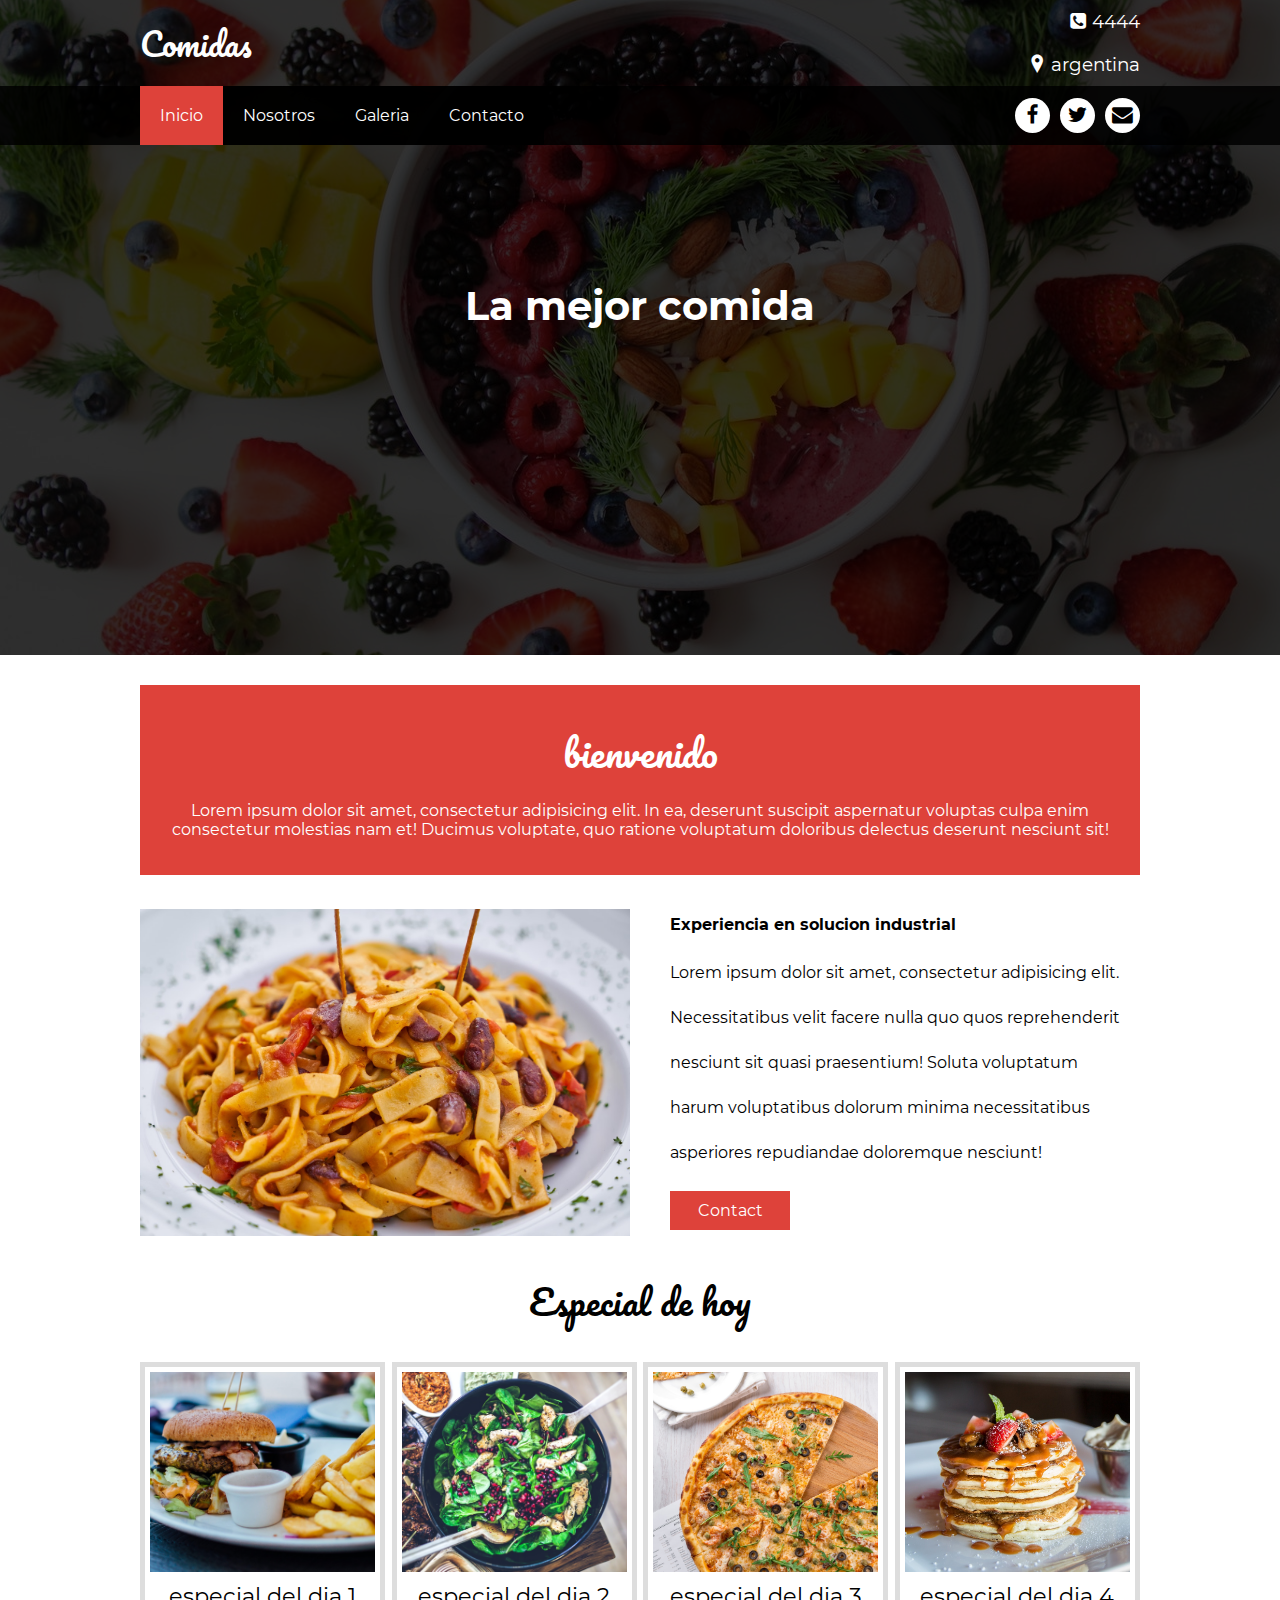
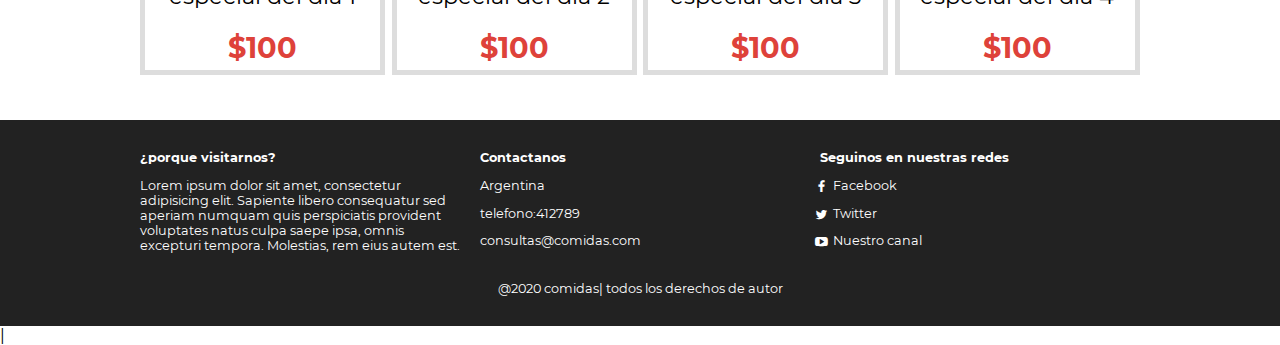
<file: index.html>
<!DOCTYPE html>
<html lang="es">
	<head>
		<title>Adrian Perera</title>
		<meta charset="utf-8">
		<meta name="viewport" content="width=device-width, user-scalable=yes, initial-scale=1.0, maximum-scale=3.0, minimum-scale=1.0">
		
		<link rel="stylesheet" href="css/estilos.css">
		<link rel="stylesheet" href="css/font.css">

	</head>
	<body>
		<header class="main-header">
		 	<div class="container container--flex">
		 		<div class="logo-container column column--50">
		 			<h1 class="logo">Comidas</h1>
		 		</div>
		 		<div class="main-header__contacInfo column column--50">
		 			<p class="main-header__contacInfo__phone">
		 				<span class="icon-phone">4444</span>
		 			</p>	
		 			<p class="main-header__contacInfo__address">
		 				<span class="icon-location">argentina</span>
		 			</p>
		 		</div>
		 	</div>
		 </header>

		<nav class="main-nav">
		  	<div class="container container--flex">
		  		<span class="icon-menu"id="btnmenu"></span>
		  		<ul class="menu" id="menu">
		  			<li class="menu__item"><a href="index.html" class="menu__link menu__link--select">Inicio</a></li>
		  			<li class="menu__item"><a href="nosotros.html" class="menu__link">Nosotros</a></li>
		  			<li class="menu__item"><a href="galeria.html" class="menu__link">Galeria</a></li>
		  			<li class="menu__item"><a href="contacto.html" class="menu__link">Contacto</a></li>
		  		</ul>
		  		<div class="social-icon">
		  			<a href="" class="social-icon__link"><span class="icon-facebook"></span></a>
		  			<a href="" class="social-icon__link"><span class="icon-twitter"></span></a>
		  			<a href="" class="social-icon__link"><span class="icon-mail"></span></a>
		  		</div>
		  	</div>
		</nav>
			
		<section class="banner">
			<img src="img/banner.jpg" alt="" class="banner__img">
			<div class="banner__content">La mejor comida</div
		></section>

		<main class="main">
			<section class="group group--color">
				<div class="container">
					<h2 class="main__title">bienvenido</h2>
					<p class="main__txt">Lorem ipsum dolor sit amet, consectetur adipisicing elit. In ea, deserunt suscipit aspernatur voluptas culpa enim consectetur molestias nam et! Ducimus voluptate, quo ratione voluptatum doloribus delectus deserunt nesciunt sit!</p>
				</div>
			</section>

			<section class="group main__about__description">
				<div class="container container--flex">
					<div class="column column--50">
						<img src="img/food1.jpg" alt="">
					</div>
					<div class="column column--50">
						<h3 class="column__title">Experiencia en solucion industrial</h3>
						<p class="column__txt">Lorem ipsum dolor sit amet, consectetur adipisicing elit. Necessitatibus velit facere nulla quo quos reprehenderit nesciunt sit quasi praesentium! Soluta voluptatum harum voluptatibus dolorum minima necessitatibus asperiores repudiandae doloremque nesciunt!</p>
						<a href="" class="btn btn--contact">Contact</a>
					</div>
				</div>
			</section>

			<section class="group today-special">
				<h2 class="group__title">Especial de hoy</h2>
				<div class="container container--flex">
					<div class="column column--50-25">
						<img src="img/plato1.jpg" alt="" class="today-special__img">
						<div class="today-special__title">especial del dia 1</div>
						<div class="today-special__price">$100</div>
					</div>
					<div class="column column--50-25">
						<img src="img/plato2.jpg" alt="" class="today-special__img">
						<div class="today-special__title">especial del dia 2</div>
						<div class="today-special__price">$100</div>
					</div>
					<div class="column column--50-25">
						<img src="img/plato3.jpg" alt="" class="today-special__img">
						<div class="today-special__title">especial del dia 3</div>
						<div class="today-special__price">$100</div>
					</div>
					<div class="column column--50-25">
						<img src="img/plato4.jpg" alt="" class="today-special__img">
						<div class="today-special__title">especial del dia 4</div>
						<div class="today-special__price">$100</div>
					</div>
				</div>
			</section>
		</main>

		<footer class="main-footer">
			<div class="container container--flex">
				<div class="column column--33">
					<h2 class="column__title">¿porque visitarnos?</h2>
					<p class="column__txt">Lorem ipsum dolor sit amet, consectetur adipisicing elit. Sapiente libero consequatur sed aperiam numquam quis perspiciatis provident voluptates natus culpa saepe ipsa, omnis excepturi tempora. Molestias, rem eius autem est.</p>
				</div>
				<div class="column column--33">
					<h2 class="column__title">Contactanos</h2>
					<p class="column__txt">Argentina</p>
					<p class="column__txt">telefono:412789</p>
					<p class="column__txt">consultas@comidas.com</p>
				</div>
				<div class="column column--33">
					<h2 class="column__title">Seguinos en nuestras redes</h2>
					<p class="column__txt"><a href="" class="icon-facebook">Facebook</a></p>
					<p class="column__txt"><a href="" class="icon-twitter">Twitter</a></p>
					<p class="column__txt"><a href="" class="icon-youtube">Nuestro canal</a></p>
				</div>
				<p class="copy">@2020 comidas| todos los derechos de autor</p>
			</div>
		</footer>


	<script src="js/menu.js"></script>
	</body>
</html>|
</file>
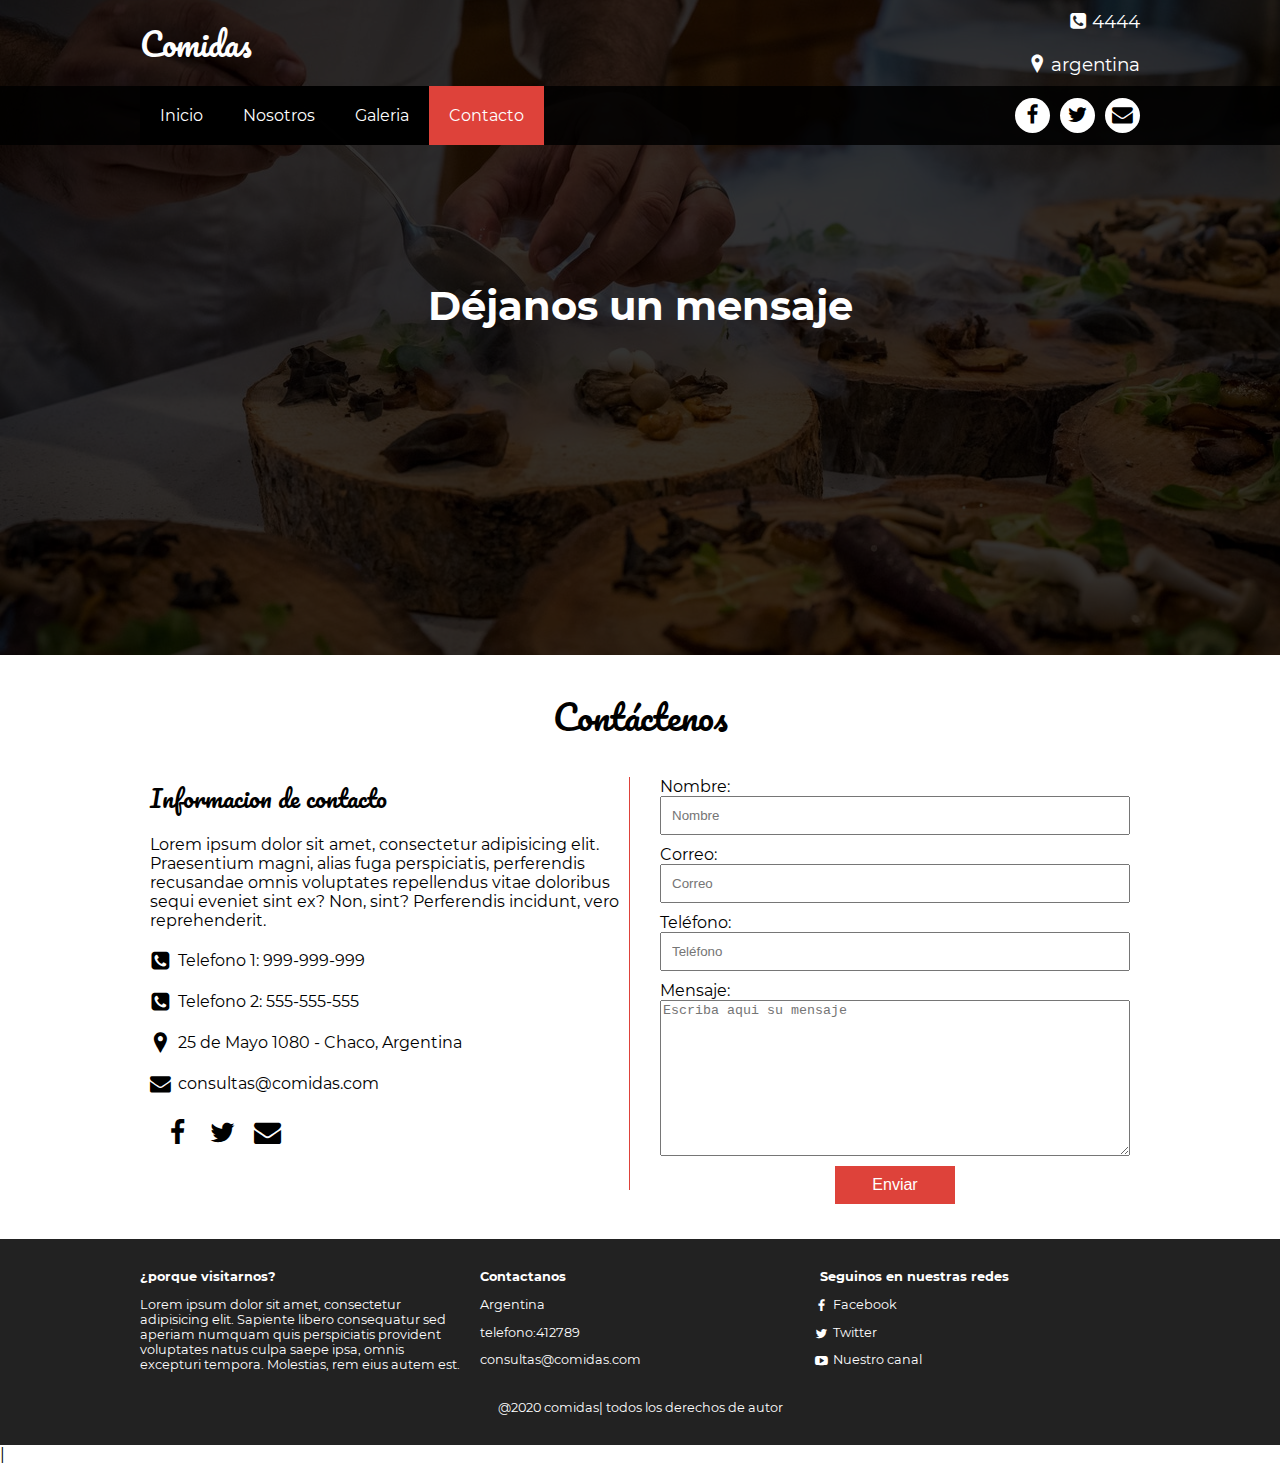
<file: contacto.html>
<!DOCTYPE html>
<html lang="es">
	<head>
		<title>Contacto</title>
		<meta charset="utf-8">
		<meta name="viewport" content="width=device-width, user-scalable=yes, initial-scale=1.0, maximum-scale=3.0, minimum-scale=1.0">
		
		<link rel="stylesheet" href="css/estilos.css">
		<link rel="stylesheet" href="css/contactos.css">
		<link rel="stylesheet" href="css/font.css">

	</head>
	<body>
		<header class="main-header">
		 	<div class="container container--flex">
		 		<div class="logo-container column column--50">
		 			<h1 class="logo">Comidas</h1>
		 		</div>
		 		<div class="main-header__contacInfo column column--50">
		 			<p class="main-header__contacInfo__phone">
		 				<span class="icon-phone">4444</span>
		 			</p>	
		 			<p class="main-header__contacInfo__address">
		 				<span class="icon-location">argentina</span>
		 			</p>
		 		</div>
		 	</div>
		 </header>
		 
		<nav class="main-nav">
		  	<div class="container container--flex">
		  		<span class="icon-menu"id="btnmenu"></span>
		  		<ul class="menu" id="menu">
		  			<li class="menu__item"><a href="index.html" class="menu__link">Inicio</a></li>
		  			<li class="menu__item"><a href="nosotros.html" class="menu__link">Nosotros</a></li>
		  			<li class="menu__item"><a href="galeria.html" class="menu__link">Galeria</a></li>
		  			<li class="menu__item"><a href="contacto.html" class="menu__link menu__link--select">Contacto</a></li>
		  		</ul>
		  		<div class="social-icon">
		  			<a href="" class="social-icon__link"><span class="icon-facebook"></span></a>
		  			<a href="" class="social-icon__link"><span class="icon-twitter"></span></a>
		  			<a href="" class="social-icon__link"><span class="icon-mail"></span></a>
		  		</div>
		  	</div>
		</nav>
			
		<section class="banner">
			<img src="img/banner-contact.jpg" alt="" class="banner__img">
			<div class="banner__content">Déjanos un mensaje</div
		></section>

		<main class="main">
			<section class="group contact">
				<h2 class="group__title">Contáctenos</h2>
				<div class="container container--flex">
					<div class="contact-information column column--50">
						<h3 class="column__title">Informacion de contacto</h3>
						<p class="column__txt">Lorem ipsum dolor sit amet, consectetur adipisicing elit. Praesentium magni, alias fuga perspiciatis, perferendis recusandae omnis voluptates repellendus vitae doloribus sequi eveniet sint ex? Non, sint? Perferendis incidunt, vero reprehenderit.</p>
						<p class="column__txt"><span class="icon-phone"></span>Telefono 1: 999-999-999</p>
						<p class="column__txt"><span class="icon-phone"></span>Telefono 2: 555-555-555</p>
						<p class="column__txt"><span class="icon-location"></span>25 de Mayo 1080 - Chaco, Argentina</p>
						<p class="column__txt"><span class="icon-mail"></span>consultas@comidas.com</p>

						<div class="social-icon">
				  			<a href="" class="social-icon__link"><span class="icon-facebook"></span></a>
				  			<a href="" class="social-icon__link"><span class="icon-twitter"></span></a>
				  			<a href="" class="social-icon__link"><span class="icon-mail"></span></a>
			  			</div>
					</div>
					<form action="index.php" method="post" class="formulario column column--50">
						<label for="" class="formulario__label">Nombre:</label>
						<input type="text" class="formulario__input-txt" name="nombre" placeholder="Nombre" required>
						<label for="" class="formulario__label">Correo:</label>
						<input type="text" class="formulario__input-txt" name="correo" placeholder="Correo"required>

						<label for="" class="formulario__label">Teléfono:</label>
						<input type="text" class="formulario__input-txt" name="telefono" placeholder="Teléfono"required>

						<label for="" class="formulario__label">Mensaje:</label>
						<textarea name="mensaje" placeholder="Escriba aqui su mensaje" id="" cols="30" rows="10" class="formulario__textarea"required></textarea>
						<input type="submit" class="btn formulario__btn" value="Enviar">
					</form>
				</div>
			</section>
		</main>

		<footer class="main-footer">
			<div class="container container--flex">
				<div class="column column--33">
					<h2 class="column__title">¿porque visitarnos?</h2>
					<p class="column__txt">Lorem ipsum dolor sit amet, consectetur adipisicing elit. Sapiente libero consequatur sed aperiam numquam quis perspiciatis provident voluptates natus culpa saepe ipsa, omnis excepturi tempora. Molestias, rem eius autem est.</p>
				</div>
				<div class="column column--33">
					<h2 class="column__title">Contactanos</h2>
					<p class="column__txt">Argentina</p>
					<p class="column__txt">telefono:412789</p>
					<p class="column__txt">consultas@comidas.com</p>
				</div>
				<div class="column column--33">
					<h2 class="column__title">Seguinos en nuestras redes</h2>
					<p class="column__txt"><a href="" class="icon-facebook">Facebook</a></p>
					<p class="column__txt"><a href="" class="icon-twitter">Twitter</a></p>
					<p class="column__txt"><a href="" class="icon-youtube">Nuestro canal</a></p>
				</div>
				<p class="copy">@2020 comidas| todos los derechos de autor</p>
			</div>
		</footer>

	</body>
</html>|
</file>
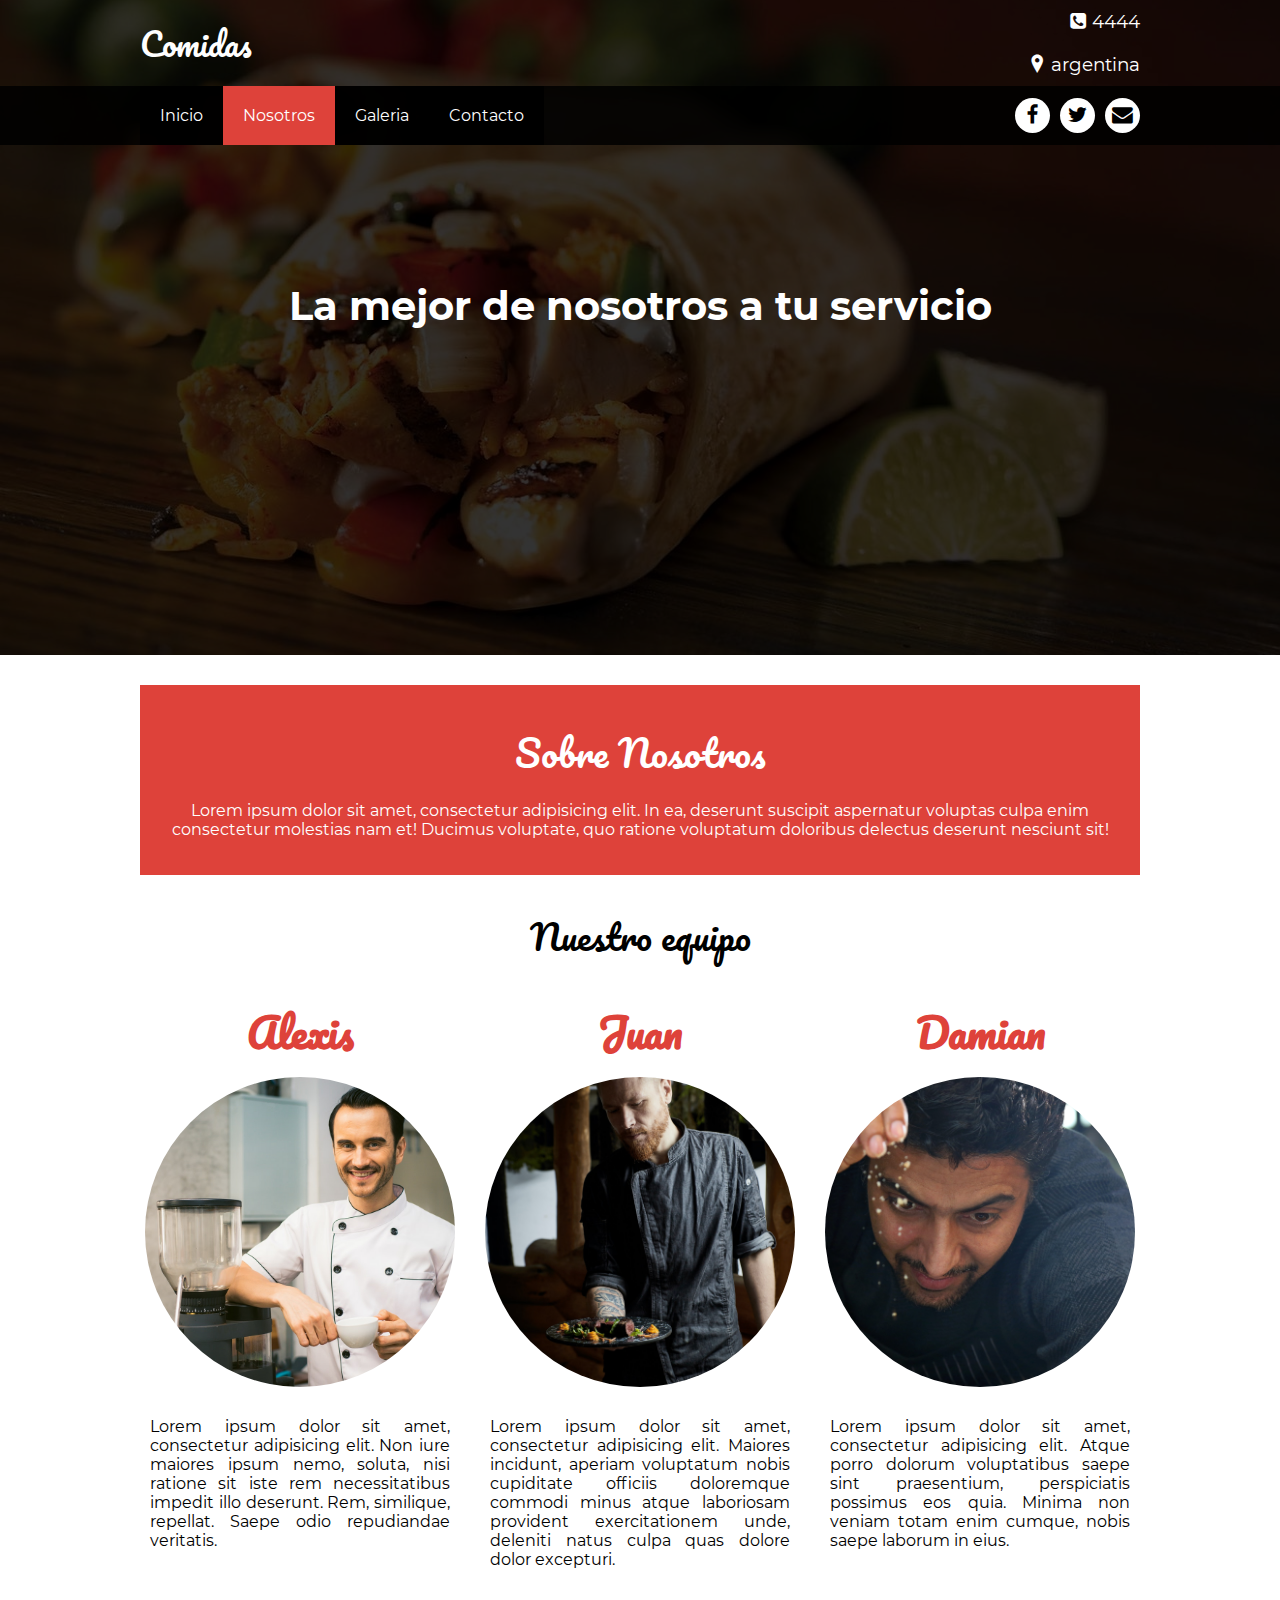
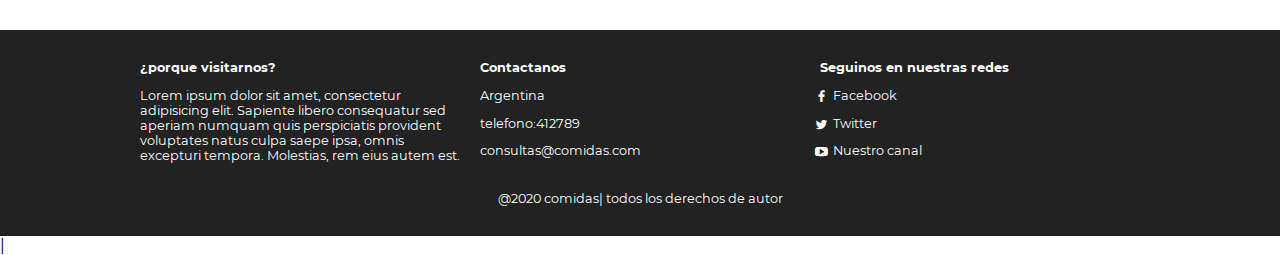
<file: nosotros.html>
<!DOCTYPE html>
<html lang="es">
	<head>
		<title>Nosotros</title>
		<meta charset="utf-8">
		<meta name="viewport" content="width=device-width, user-scalable=yes, initial-scale=1.0, maximum-scale=3.0, minimum-scale=1.0">
		
		<link rel="stylesheet" href="css/estilos.css">
		<link rel="stylesheet" href="css/nosotros.css">
		<link rel="stylesheet" href="css/font.css">

	</head>
	<body>
		<header class="main-header">
		 	<div class="container container--flex">
		 		<div class="logo-container column column--50">
		 			<h1 class="logo">Comidas</h1>
		 		</div>
		 		<div class="main-header__contacInfo column column--50">
		 			<p class="main-header__contacInfo__phone">
		 				<span class="icon-phone">4444</span>
		 			</p>	
		 			<p class="main-header__contacInfo__address">
		 				<span class="icon-location">argentina</span>
		 			</p>
		 		</div>
		 	</div>
		 </header>
		 
		<nav class="main-nav">
		  	<div class="container container--flex">
		  		<span class="icon-menu"id="btnmenu"></span>
		  		<ul class="menu" id="menu">
		  			<li class="menu__item"><a href="index.html" class="menu__link">Inicio</a></li>
		  			<li class="menu__item"><a href="nosotros.html" class="menu__link menu__link--select">Nosotros</a></li>
		  			<li class="menu__item"><a href="galeria.html" class="menu__link">Galeria</a></li>
		  			<li class="menu__item"><a href="contacto.html" class="menu__link">Contacto</a></li>
		  		</ul>
		  		<div class="social-icon">
		  			<a href="" class="social-icon__link"><span class="icon-facebook"></span></a>
		  			<a href="" class="social-icon__link"><span class="icon-twitter"></span></a>
		  			<a href="" class="social-icon__link"><span class="icon-mail"></span></a>
		  		</div>
		  	</div>
		</nav>
			
		<section class="banner">
			<img src="img/banner-about.jpg" alt="" class="banner__img">
			<div class="banner__content">La mejor de nosotros a tu servicio</div
		></section>

		<main class="main">
			<section class="group group--color">
				<div class="container">
					<h2 class="main__title">Sobre Nosotros</h2>
					<p class="main__txt">Lorem ipsum dolor sit amet, consectetur adipisicing elit. In ea, deserunt suscipit aspernatur voluptas culpa enim consectetur molestias nam et! Ducimus voluptate, quo ratione voluptatum doloribus delectus deserunt nesciunt sit!</p>
				</div>
			</section>
			<section class="group our-team">
				<h2 class="group__title">Nuestro equipo</h2>
				<div class="container container--flex">
					<div class="column column--33">
						<h3 class="our-team__title">Alexis</h3>
						<img src="img/chef1.jpg" alt="" class="our-team__img">
						<p class="our-team__txt">Lorem ipsum dolor sit amet, consectetur adipisicing elit. Non iure maiores ipsum nemo, soluta, nisi ratione sit iste rem necessitatibus impedit illo deserunt. Rem, similique, repellat. Saepe odio repudiandae veritatis.</p>
					</div>
					<div class="column column--33">
						<h3 class="our-team__title">Juan</h3>
						<img src="img/chef2.jpg" alt="" class="our-team__img">
						<p class="our-team__txt">Lorem ipsum dolor sit amet, consectetur adipisicing elit. Maiores incidunt, aperiam voluptatum nobis cupiditate officiis doloremque commodi minus atque laboriosam provident exercitationem unde, deleniti natus culpa quas dolore dolor excepturi.</p>
					</div>
					<div class="column column--33">
						<h3 class="our-team__title">Damian</h3>
						<img src="img/chef3.jpg" alt="" class="our-team__img">
						<p class="our-team__txt">Lorem ipsum dolor sit amet, consectetur adipisicing elit. Atque porro dolorum voluptatibus saepe sint praesentium, perspiciatis possimus eos quia. Minima non veniam totam enim cumque, nobis saepe laborum in eius.</p>
					</div>
				</div>
			</section>
		</main>

		<footer class="main-footer">
			<div class="container container--flex">
				<div class="column column--33">
					<h2 class="column__title">¿porque visitarnos?</h2>
					<p class="column__txt">Lorem ipsum dolor sit amet, consectetur adipisicing elit. Sapiente libero consequatur sed aperiam numquam quis perspiciatis provident voluptates natus culpa saepe ipsa, omnis excepturi tempora. Molestias, rem eius autem est.</p>
				</div>
				<div class="column column--33">
					<h2 class="column__title">Contactanos</h2>
					<p class="column__txt">Argentina</p>
					<p class="column__txt">telefono:412789</p>
					<p class="column__txt">consultas@comidas.com</p>
				</div>
				<div class="column column--33">
					<h2 class="column__title">Seguinos en nuestras redes</h2>
					<p class="column__txt"><a href="" class="icon-facebook">Facebook</a></p>
					<p class="column__txt"><a href="" class="icon-twitter">Twitter</a></p>
					<p class="column__txt"><a href="" class="icon-youtube">Nuestro canal</a></p>
				</div>
				<p class="copy">@2020 comidas| todos los derechos de autor</p>
			</div>
		</footer>


	<script src="js/menu.js"></script>
	</body>
</html>|
</file>
<file: css/estilos.css>
@font-face{
	font-family: "Pacifico";
	src:url(../fonts/Pacifico-Regular.ttf);
}
@font-face{
	font-family: "Montserrat";
	src:url(../fonts/Montserrat-Regular.ttf);
}
@font-face{
	font-family: "Montserrat";
	font-weight: bold;
	src:url(../fonts/Montserrat-Bold.ttf);
}

* {
	box-sizing: border-box;
}
body{
	font-family: 'Montserrat', sans-serif;
	margin: 0;
}
/*-------------------------estilos base-------------------------*/
img{
	display: block;
	width: 100%;
	max-width: 100%;
}
h1,h2,h3,h4,h5,h6{
	margin: 0;
}
.container{
	width: 100%;
	margin:auto;
}
.container--flex{
	display: flex;
	flex-wrap: wrap;
	justify-content: space-between;
	align-items: center;
}
.column{
	width: 100%;
}
/*--------------------------------estilos header-----------------------*/
.main-header{
	width: 100%;
}
.logo{
	font-size: 1.8em;
	color:#DE423A;
	padding: 10px;
	font-family: 'Pacifico', cursive;
	font-weight: 100;
}
.main-header__contacInfo__phone{
	background: #DE423A;
	color: white;
	margin: 0 auto;
	padding: 10px;
}
.main-header__contacInfo__address{
	
	margin: 0 auto;
	padding: 10px;
}
.main-header [class*="icon-"]:before{
	position: relative;
	top: 2px;
	right: 5px;
}
/*------------------------estilos del menu------------------------*/
.main-nav{
	width: 100%;
	position: relative;
	z-index: 2000;
	padding: 10px;
}
.icon-menu{
	display: block;
	color: white;
	border: 1px solid white;
	border-radius: 3px;
	width: 40px;
	height: 40px;
	line-height: 45px;
	text-align: center;
	cursor: pointer;
	font-size: 1.5em;
}
.social-icon{
	display: flex;
	justify-content: space-between;
}
.social-icon [class*="icon-"]:before{
	color: black;
	margin-left: 10px;
	display: flex;
	justify-content: center;
	align-items: center;
	font-size: 1.3em;
	width: 35px;
	height: 35px;
	background: white;
	border-radius: 50%;
}
.social-icon__link{
	text-decoration: none;
}
.menu{
	position: absolute;
	top: 60px;
	left: 0;
	width: 100%;
	background: rgba(0, 0, 0, 0.85);
	padding: 0;
	margin: 0;
	list-style: none;
	text-align: center;
	height: 0;
	overflow: hidden;
	transition: height .3s linear;
}
.menu__link{
	display: block;
	padding: 15px;
	color: white;
	text-decoration: none;
}
.menu__link:hover{
	background: #DE423A;	
}
.menu__link--select{
	background: #DE423A;
}
.mostrar{
	height: 196px;
}

/*--------------------------estilos del banner----------------------------*/
.banner{
	margin-top: -55px;
	position: relative;
}
.banner:before {
	content: '';
	position: absolute;
	width: 100%;
	height: 100%;
	background: rgba(0, 0, 0, 0.8);
	z-index: 1000;
	top: 0;
}
.banner__img{
	width: 100%;
	height: 500px;
	object-fit: cover
}
.banner__content{
	width: 90%;
	color: white;
	text-align: center;
	position: absolute;
	z-index: 1500;
	top: 50%;
	left: 50%;
	transform: translateX(-50%) translateY(-50%);
	font-size: 1.5em;
	font-weight: bold;
}
/*--------------------estilos principales-----------------------*/
.group--color .container{
	background: #DE423A;
	color: white;
	padding: 10px;
	text-align: center;
}
.main__title{
	margin: 15px 0;
	font-size: 1.8em;
	font-family: 'Pacifico', cursive;
	font-weight: 100;
}
.column__title{
	font-size: 1.3em;
}
.main__about__description .column:nth-child(2){
	padding: 10px;
}
.btn{
	display: block;
	text-align: center;
	text-decoration: none;
	width: 120px;
	background: #DE423A;
	color: white;
	padding: 10px;
	margin: 10px auto;
}
.group__title{
	font-family: 'Pacifico', cursive;
	text-align: center;
	font-weight: 100;
	font-size: 1.8em;
	margin: 30px;
}
.today-special .column{
	margin-bottom: 30px;
	text-align: center;
}
.today-special__img{
	margin: auto;
	max-width: 350px;
}
.today-special__title{
	font-size: 1.3em;
	padding-top: 10px;
	padding-bottom: 20px;
}
.today-special__price{
	font-style: 1.5em;
	color: #DE423A;
	font-weight: bold;
}
/*--------------------estilos del footer-------------------*/
.main-footer{
	background: #222;
	color: white;
	padding: 10px;
	padding-top: 20px;
	padding-bottom: 20px;
	font-size: .8em;
}
.copy{
	text-align: center;
	margin: auto;
	margin-top: 15px;
}
.main-footer [class*="icon-"]{
	color: white;
	text-decoration: none;
}
.main-footer [class*="icon-"]:before{
	position: relative;
	top: 3px;
	right: 5px;
}
/*--------------------estilos responsive------------------------*/
@media screen and (min-width: 480px){
	.logo{
		color: white;
	}
	.main-header__contacInfo{
		text-align: right;
	}
	.main-header__contacInfo__phone{
		background: none;
	}
	.main-header__contacInfo__address{
		background: none;
		color: white;
	}
	.main-nav{
		background: rgba(0, 0, 0, 0.85);
	}
	.banner{
		margin-top: -190px;
		z-index: -1000;
	}
	.banner__img{
		height: 600px;
	}
	.banner__content{
		font-size: 2em;
	}
	.main{
		padding-bottom: 15px;
	}
	.main__about__description .column:nth-child(2){
		padding-left: 20px;
		font-size: .9em;
	}
	.main__about__description .btn{
		margin: 0;
	}

	.today-special .column{
		border: 5px solid #ddd;
		padding: 5px;
	}
	.today-special__img{
		height: 200px;
		object-fit: cover;
	}
	.main-footer .container--flex{
		align-items: flex-start;
	}
	.column--50{
		width: 49%;
	}
	.column--50-25{
		width: 49%;
	}
	.column--33{
		width: 32%;
	}
}

@media screen and (min-width: 768px){
	.main__title{
		font-size: 2.2em;
	}
	.main__about__description{
		margin-top: 30px;
	}
	.main__about__description .column--50:nth-child(2){
		font-size: 1em;
	}
	.main__about__description .column--50:nth-child(2) .column__txt{
		line-height: 30px;
	}
	.column--50-25{
		width: 24.5%;
	}
	.column__title{
		font-size: 1em;
	}
	.group__title{
		font-size: 2.2em;
	}
}

@media screen and (min-width: 1024px){
	.container{
		width: 1000px;
	}
	.logo{
		font-size: 2em;
		padding: 0;
	}
	.main-header__contacInfo__phone, .main-header__contacInfo__address{
		padding-right: 0;
		font-size: 1.15em;
	}
	.main-nav{
		padding: 0;
	}
	.banner__img{
		height: 700px;
	}
	.banner__content{
		font-size: 2.5em;
	}
	.icon-menu{
		display: none;
	}
	.menu{
		position: static;
		display: flex;
		height: auto;
		width: auto;
	}
	.menu__link{
		padding: 20px;
	}
	.group--color .container{
		margin-top: 30px;
		margin-bottom: 30px;
		padding: 20px;
	}
	.main__title{
		font-size: 2.3em;
	}
	.main__about__description .column--50:nth-child(2) .column__txt{
			line-height: 45px;
	}
	.today-special__title{
		font-size: 1.4em;
	}
	.today-special__price{
		font-size: 1.8em;
	}
	.main-footer{
		padding-top: 30px;
		padding-bottom: 30px;
	}
}

@media screen and (min-width: 1600px){
	.container{
		width: 1400px;
	}
	.banner__img{
		height: 800px;
	}

	.main__about__description .column:nth-child(1) img{
		width: 100%;
		height: 350px;
		object-fit: cover;
	}
	.today-special__img{
		height: 300px;
	}
}
</file>
<file: css/font.css>
@charset "UTF-8";

@font-face {
  font-family: "sitio-web";
  src:url("../fonts/sitio-web.eot");
  src:url("../fonts/sitio-web.eot?#iefix") format("embedded-opentype"),
    url("../fonts/sitio-web.woff") format("woff"),
    url("../fonts/sitio-web.ttf") format("truetype"),
    url("../fonts/sitio-web.svg#sitio-web") format("svg");
  font-weight: normal;
  font-style: normal;

}

[data-icon]:before {
  font-family: "sitio-web" !important;
  content: attr(data-icon);
  font-style: normal !important;
  font-weight: normal !important;
  font-variant: normal !important;
  text-transform: none !important;
  speak: none;
  line-height: 1;
  -webkit-font-smoothing: antialiased;
  -moz-osx-font-smoothing: grayscale;
}

[class^="icon-"]:before,
[class*=" icon-"]:before {
  font-family: "sitio-web" !important;
  font-style: normal !important;
  font-weight: normal !important;
  font-variant: normal !important;
  text-transform: none !important;
  speak: none;
  line-height: 1;
  -webkit-font-smoothing: antialiased;
  -moz-osx-font-smoothing: grayscale;
}

.icon-facebook:before {
  content: "\61";
}
.icon-twitter:before {
  content: "\62";
}
.icon-youtube:before {
  content: "\63";
}
.icon-menu:before {
  content: "\64";
}
.icon-phone:before {
  content: "\65";
}
.icon-mail:before {
  content: "\66";
}
.icon-location:before {
  content: "\67";
}
</file>
<file: css/contactos.css>
.contact-information{
	padding: 10px;
	padding-top: 0;
	margin-bottom: 30px;
	border-bottom: 1px solid #DE423A;
}
.contact-information .column__title{
	font-family: 'Pacifico', cursive;
	font-weight: 100;
}
.contact-information [class*="icon-"]{
	font-size: 1.3em;
	margin-right: 7px;
	position: relative;
	top: 5px;
}
.contact-information .social-icon{
	justify-content: flex-start;
	margin-bottom: 10px;
}
.contact-information .social-icon [class*="icon-"]{
	background: black;
	color: white;
	margin-left: 0;
	margin-right: 15px;
}
.formulario{
	padding: 10px;
	padding-top: 0;
}
.formulario__label, .formulario__input-txt, .formulario__textarea{
	display: block;
	width: 100%;
}
.formulario__input-txt{
	padding: 10px;
	margin-bottom: 10px;
}
.formulario__textarea{
	min-height: 100px;
	min-width: 100%;
	max-width: 100%;
	max-height: 200px;
}
.formulario__btn{
	border: none;
	cursor: pointer;
	font-size: 1em;
}

@media screen and (min-width: 480px) {
	.contact .container--flex{
	align-items: flex-start;
	}
	.contact-information p{
		font-size: .8em;
	}
	.contact-information {
		border-right: 1px solid #DE423A;
		border-bottom: none;
	}
}

@media screen and (min-width: 768px){
	.contact-information p{
		font-size: 1em;
	}
	.contact-information .column__title{
		font-size: 1.5em;
	}
}
</file>
<file: css/nosotros.css>
.our-team {
	text-align: center;
	margin-bottom: 20px;
}
.our-team .container--flex{
	align-items: flex-start;
}
.our-team__title{
	font-family: 'Pacifico', cursive;
	color: #DE423A;
	font-weight: bold;
	font-size: 1.8em;
	margin-bottom: 10px;
}
.our-team__img{
	width: 20px;
	height: 200px;
	object-fit: cover;
	border-radius: 50%;
	margin: auto;
	margin-bottom: 20px;
}
.our-team__txt{
	padding: 10px;
	text-align: justify;
}

@media screen and (min-width: 480px){
	.our-team__img{
		width: 150px;
		height: 150px;
	}
}
@media screen and (min-width: 768px){
	.our-team__img{
		width: 220px;
		height: 220px;
	}
}
@media screen and (min-width: 1024px){
	.our-team__img{
		width: 310px;
		height: 310px;
	}
	.our-team__title{
		font-size: 2.5em;
	}
}
@media screen and (min-width: 1600px){
	.our-team__img{
		width: 420px;
		height: 420px;
	}
}
</file>
